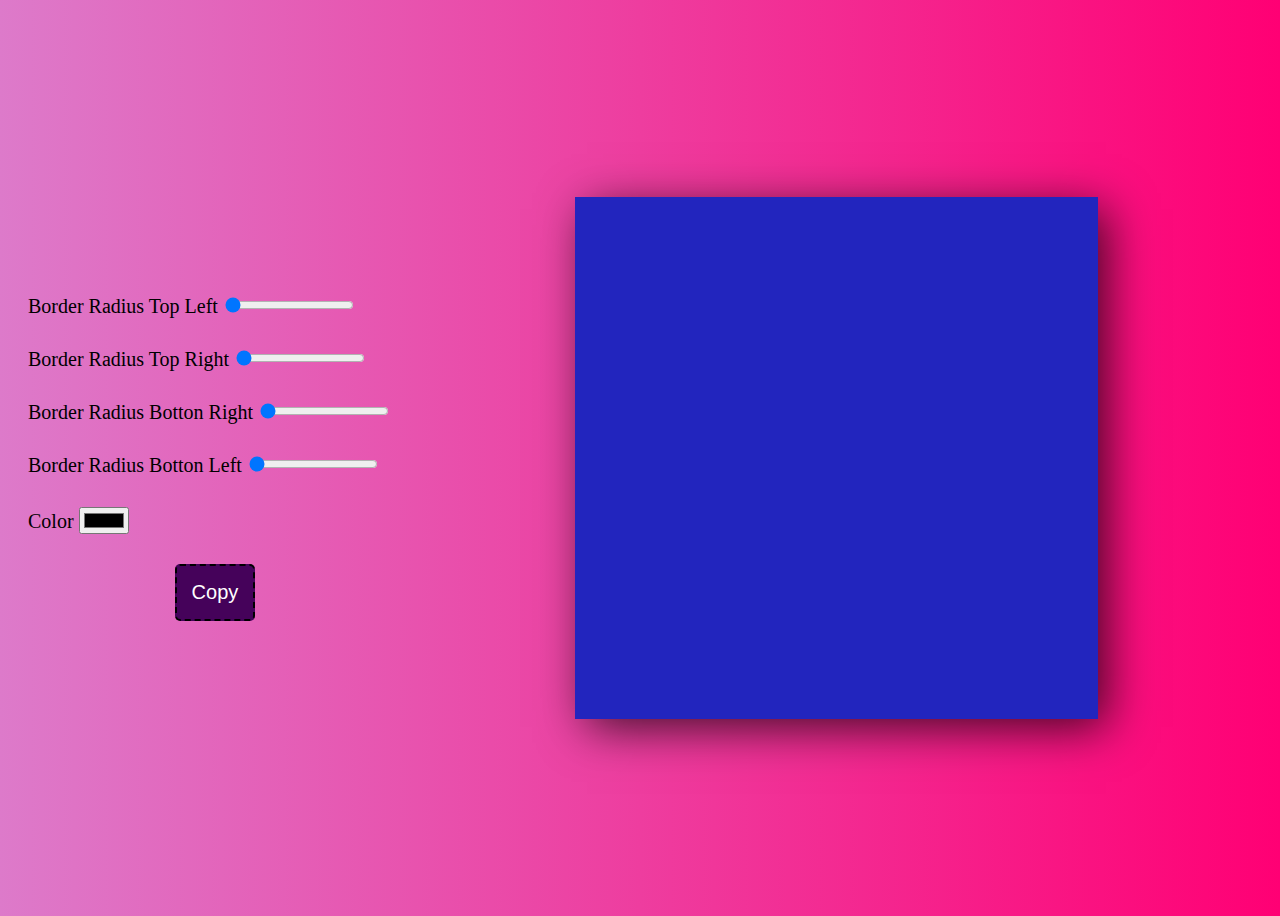
<file: BorderRadius/index.html>
<!DOCTYPE html>
<html lang="en">

<head>
    <meta charset="UTF-8">
    <meta http-equiv="X-UA-Compatible" content="IE=edge">
    <meta name="viewport" content="width=device-width, initial-scale=1.0">
    <title>Boder Radius</title>
    <link rel="stylesheet" href="style.css">
</head>

<body>
    <div class="body">
        <div class="form">
            <div class="sectionInput">
                <label for="border">Border Radius Top Left</label>
                <input type="range" min="0" max="50" value="0" name="" id="border"
                    oninput="changeValue('radiusA', this.value)">
            </div>
            <div class="sectionInput">
                <label for="border">Border Radius  Top Right</label>
                <input type="range" min="0" max="50" value="0" name="" id="border"
                    oninput="changeValue('radiusB', this.value)">
            </div>
            <div class="sectionInput">
                <label for="border">Border Radius Botton Right</label>
                <input type="range" min="0" max="50" value="0" name="" id="border"
                    oninput="changeValue('radiusC', this.value)">
            </div>
            <div class="sectionInput">
                <label for="border">Border Radius Botton Left</label>
                <input type="range" min="0" max="50" value="0" name="" id="border"
                    oninput="changeValue('radiusD', this.value)">
            </div>

            <div class="sectionInput">
                <label for="border">Color</label>
                <input type="color" min="0" max="50" value="0" name="" id="border"
                    oninput="changeValue('color', this.value)">
            </div>
            <button onclick="copy()" class="btnCopy">Copy</button>
        </div>

        <div class="pre">
            <div id="square" class="preview">

            </div>
        </div>

    </div>



    <script src="./js.js"></script>
</body>

</html>
</file>
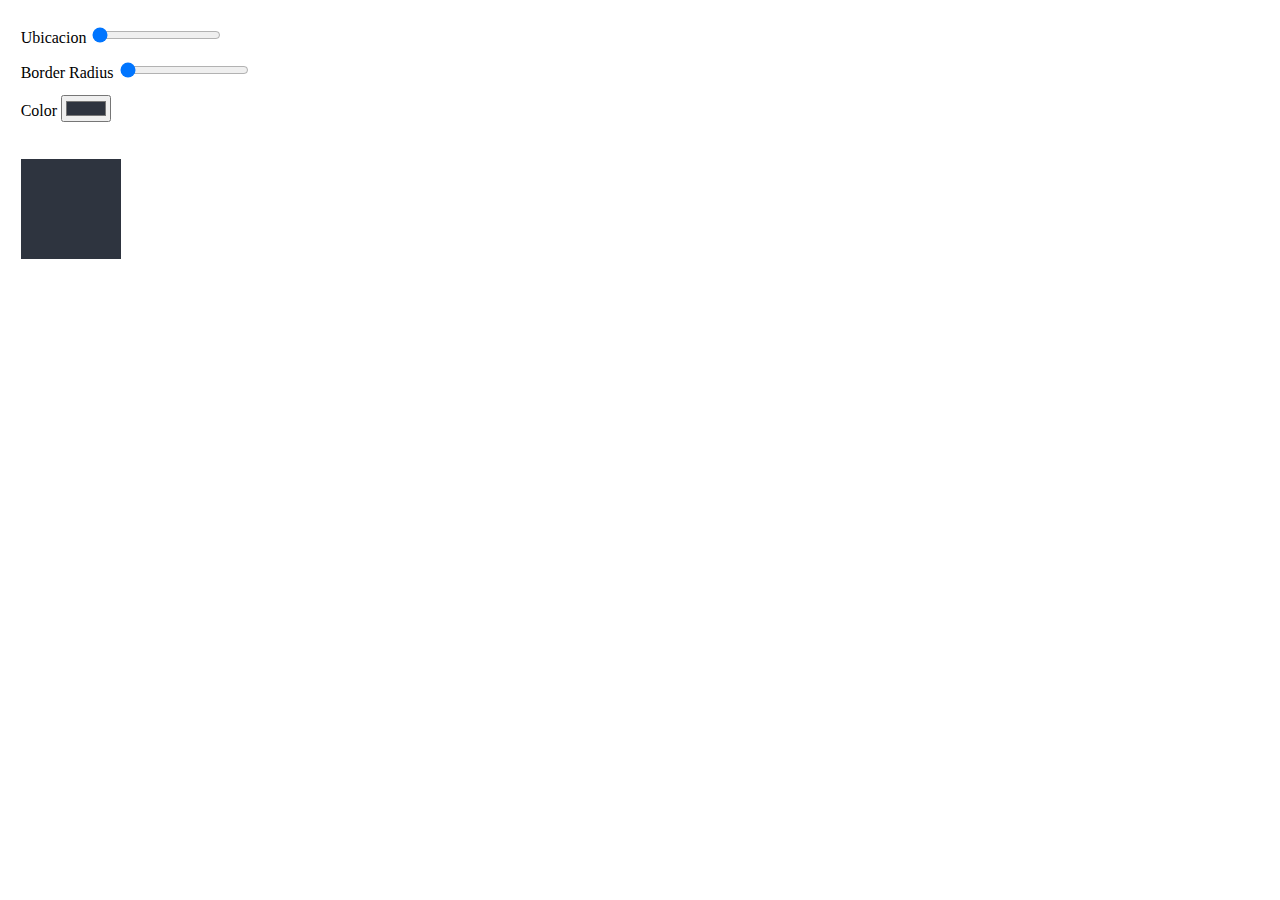
<file: Css Variable/index.html>
<!DOCTYPE html>
<html lang="en">

<head>
    <meta charset="UTF-8">
    <meta http-equiv="X-UA-Compatible" content="IE=edge">
    <meta name="viewport" content="width=device-width, initial-scale=1.0">
    <title>Document</title>
    <link rel="stylesheet" href="style.css">
</head>

<body>
    <div class="style">
        <div class="containerInput">
            <label for="location">Ubicacion</label>
            <input type="range" name="location" id="location" min="0" max="100" value="0"
                oninput="changeValue('position', this.value)">
        </div>
        <div class="containerInput">
            <label for="radius">Border Radius</label>
            <input type="range" name="radius" id="radius" min="0" max="50" value="0"
                oninput="changeValue('radius', this.value)">
        </div>
        <div class="containerInput">
            <label for="color">Color</label>
            <input type="color" name="color" id="color" value="#2E343F" oninput="changeValue('color', this.value)">
        </div>

    </div>

    <div class="object"></div>


    <script src="./js.js"></script>
</body>

</html>
</file>
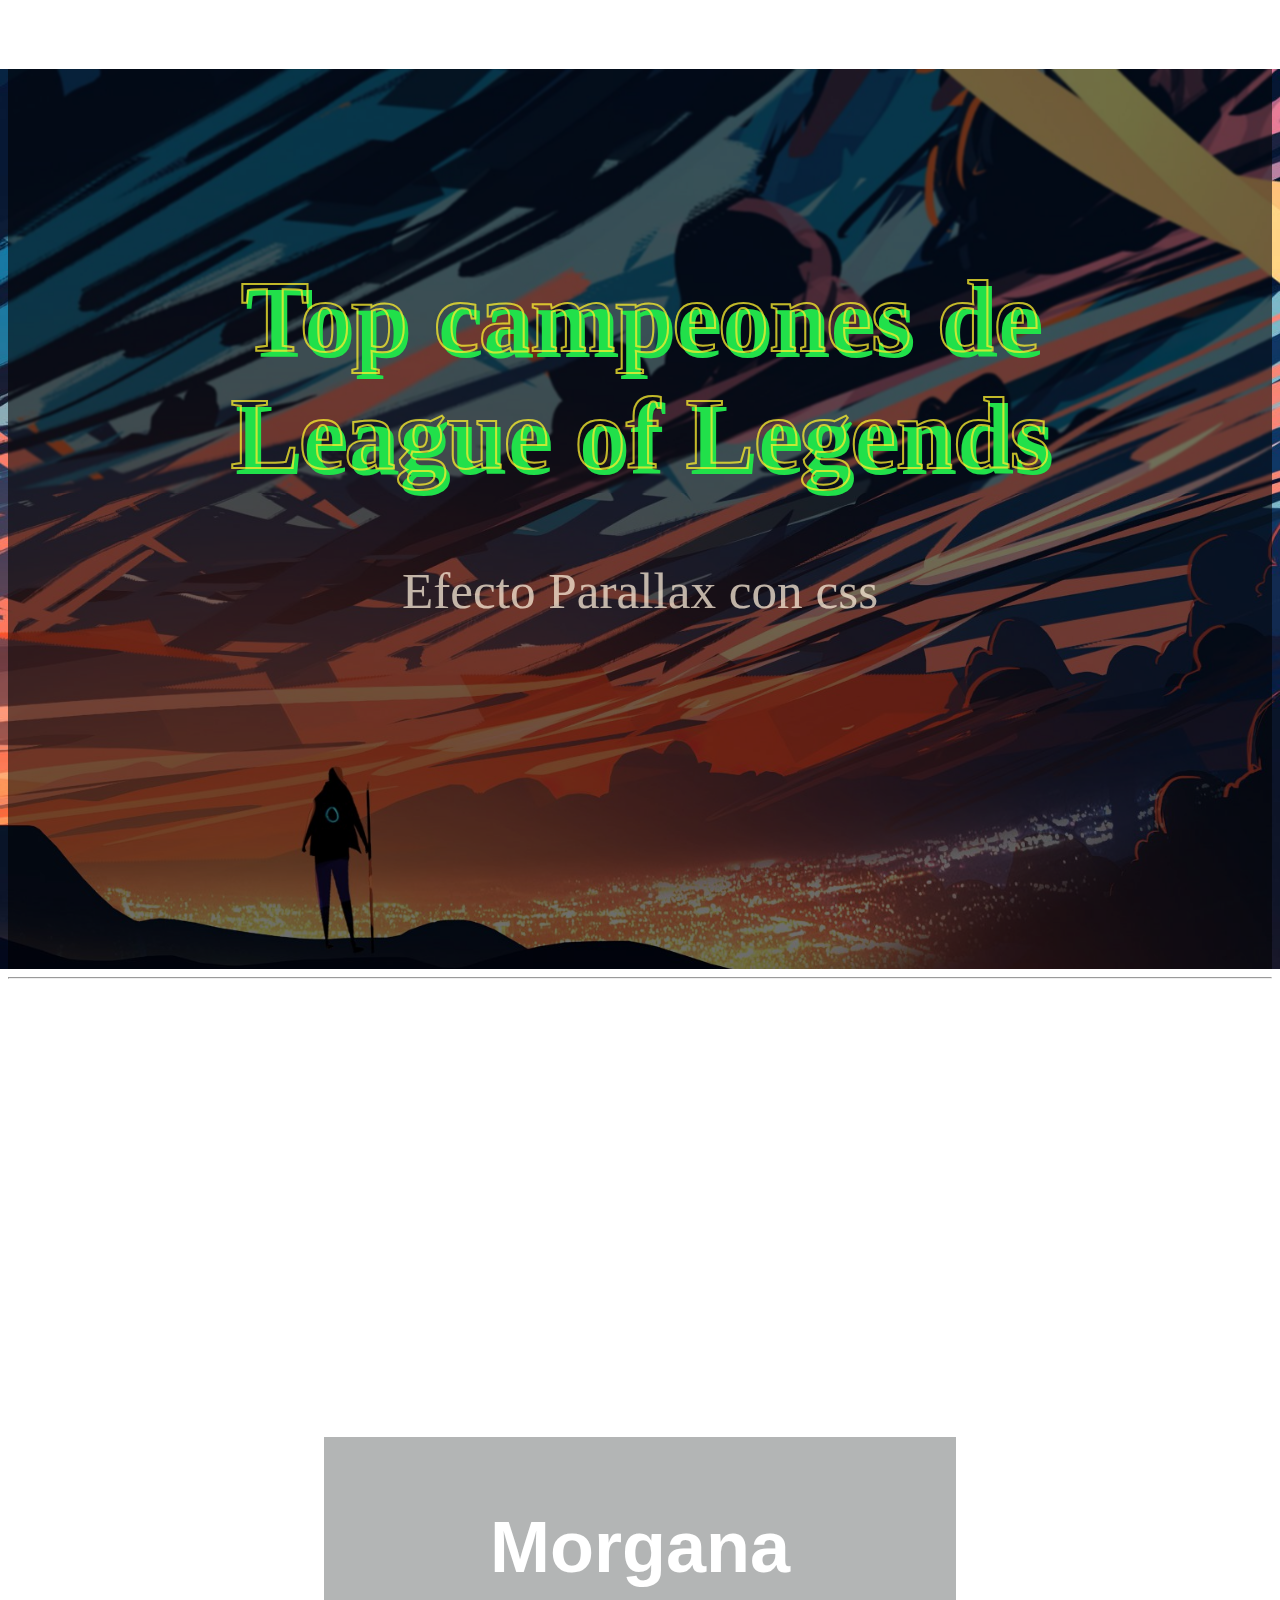
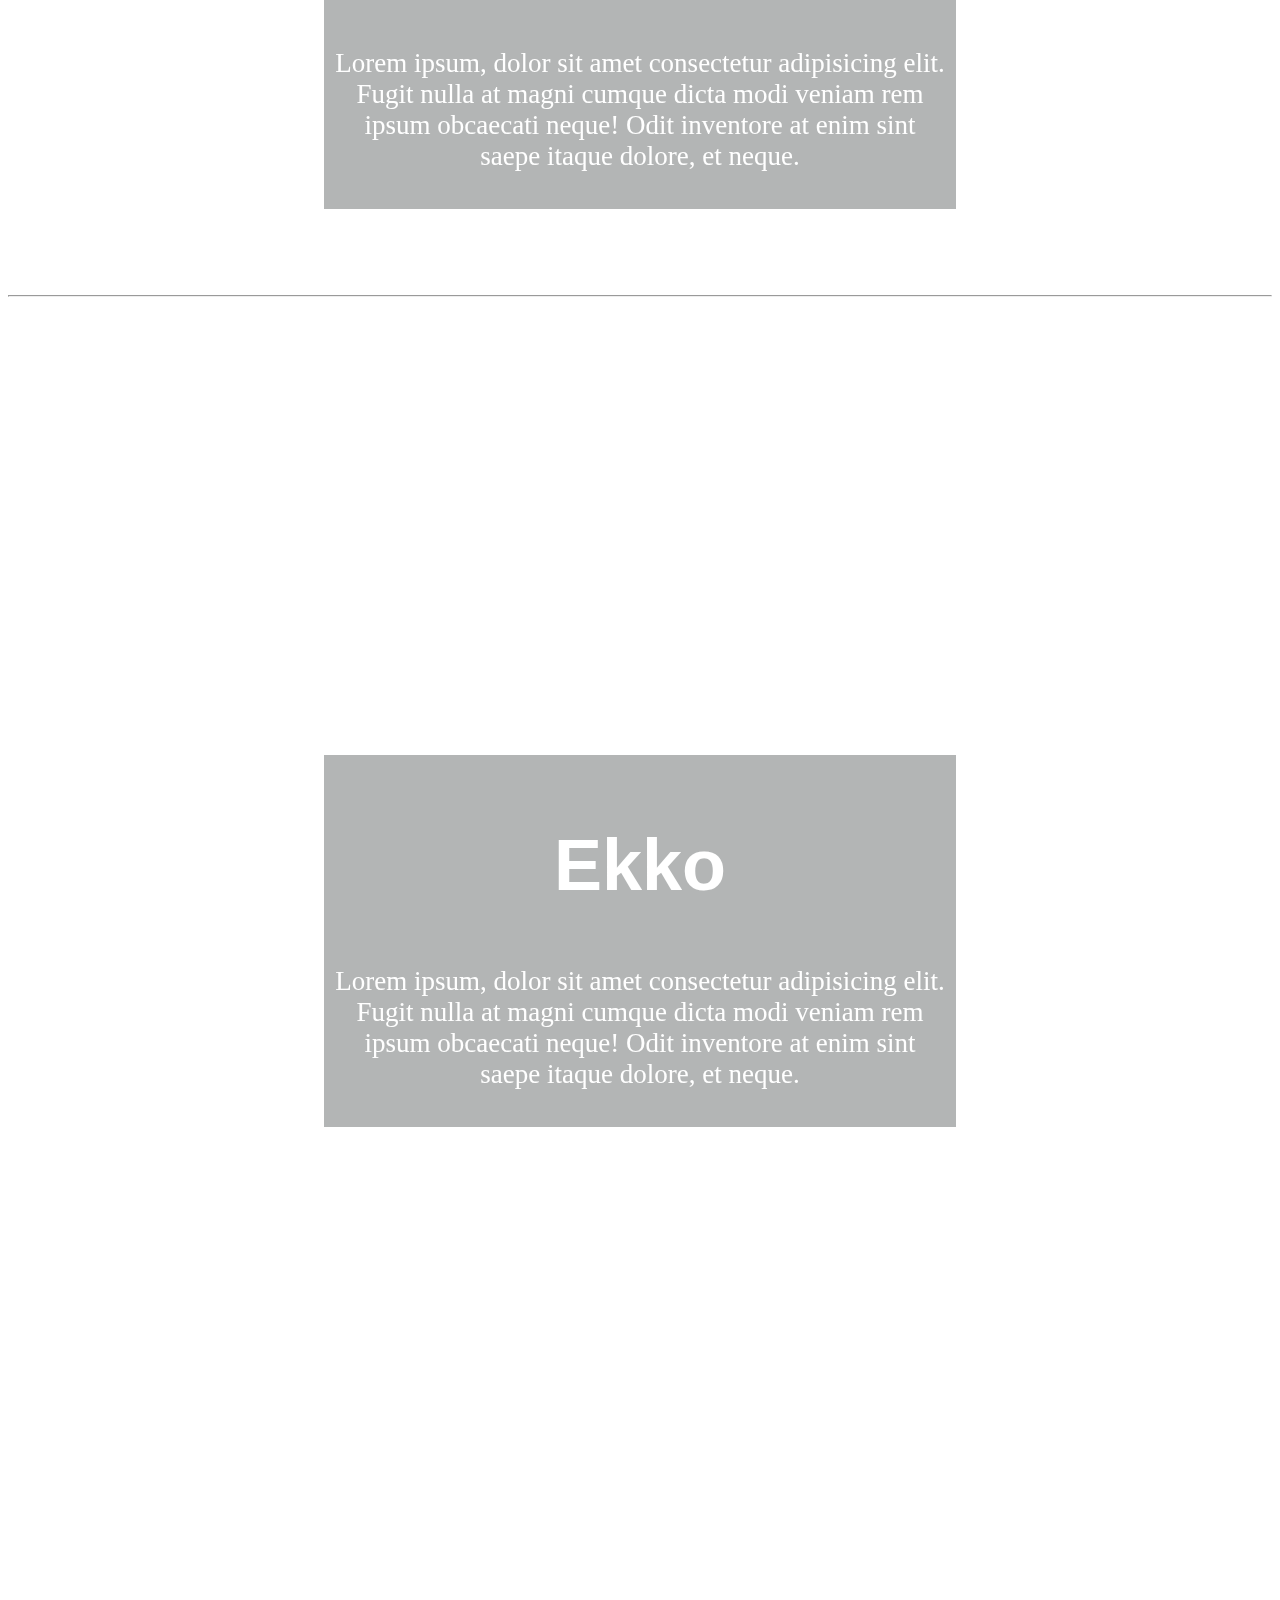
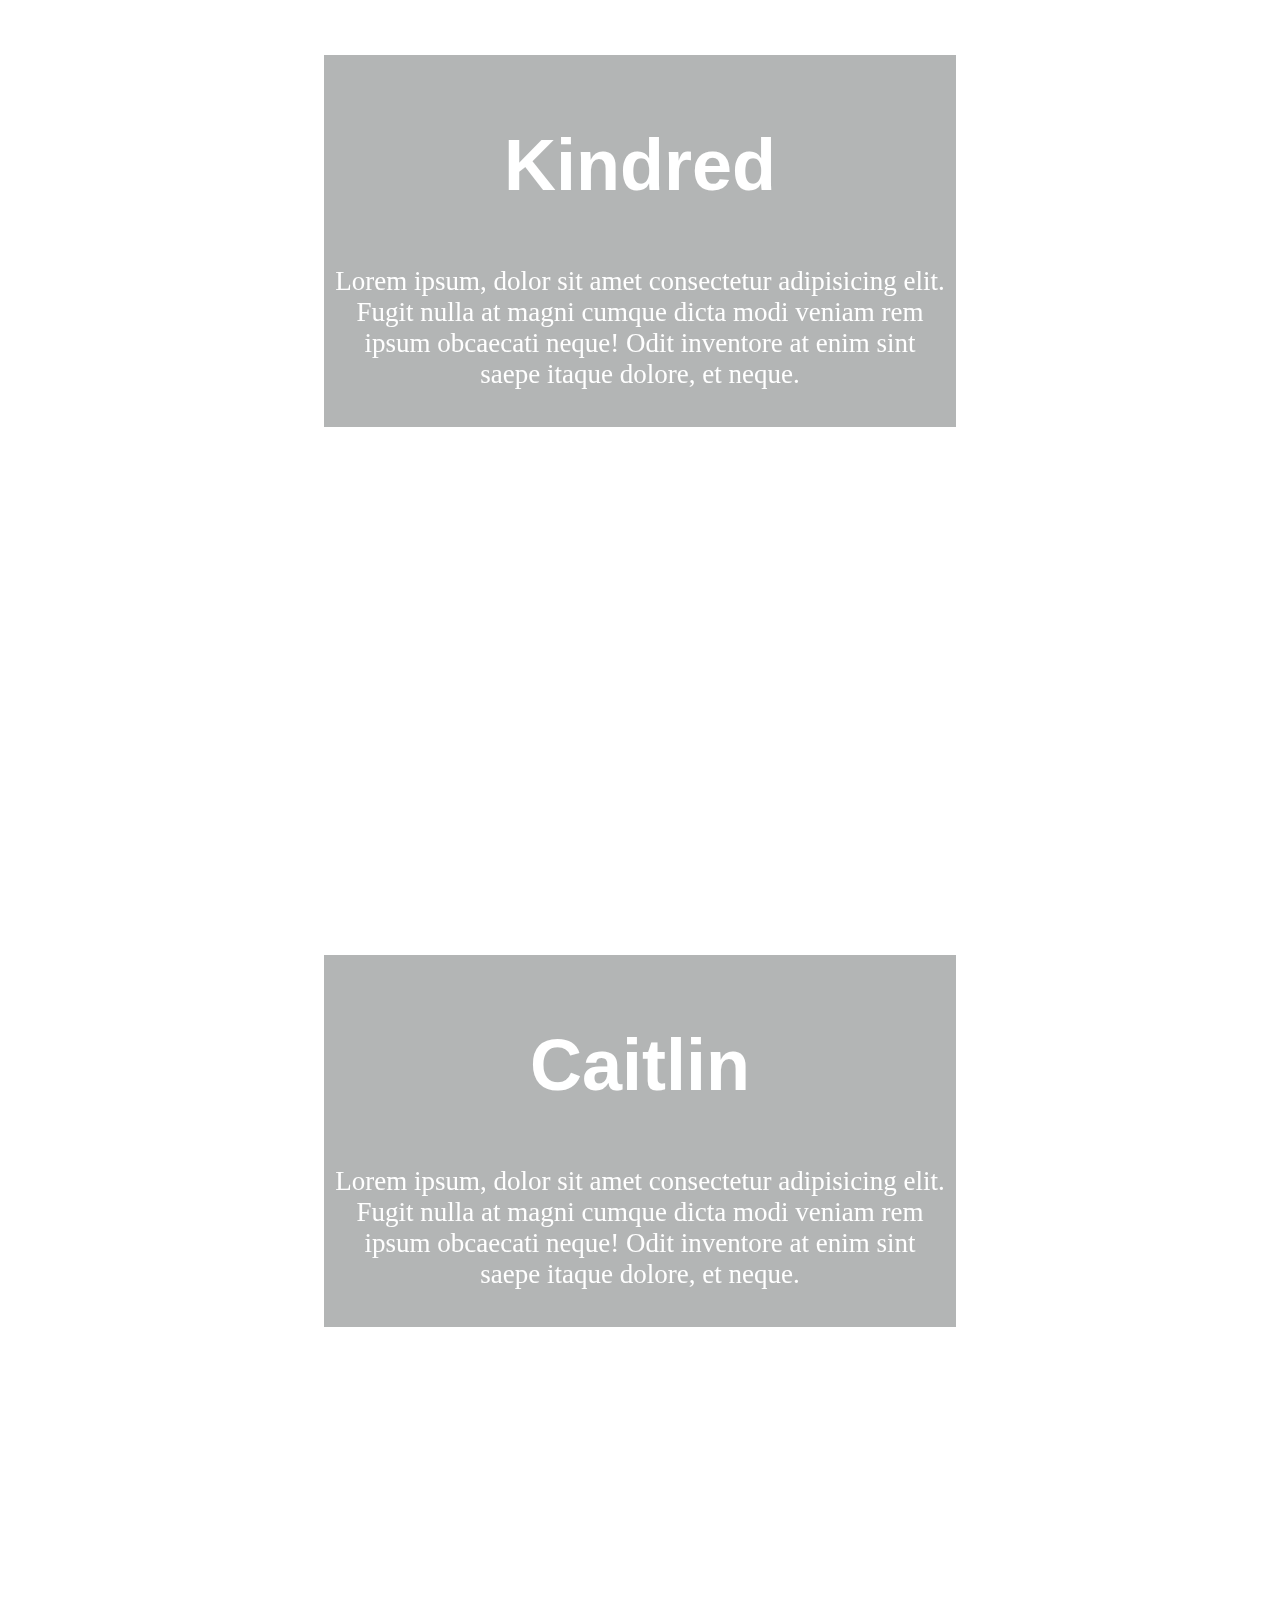
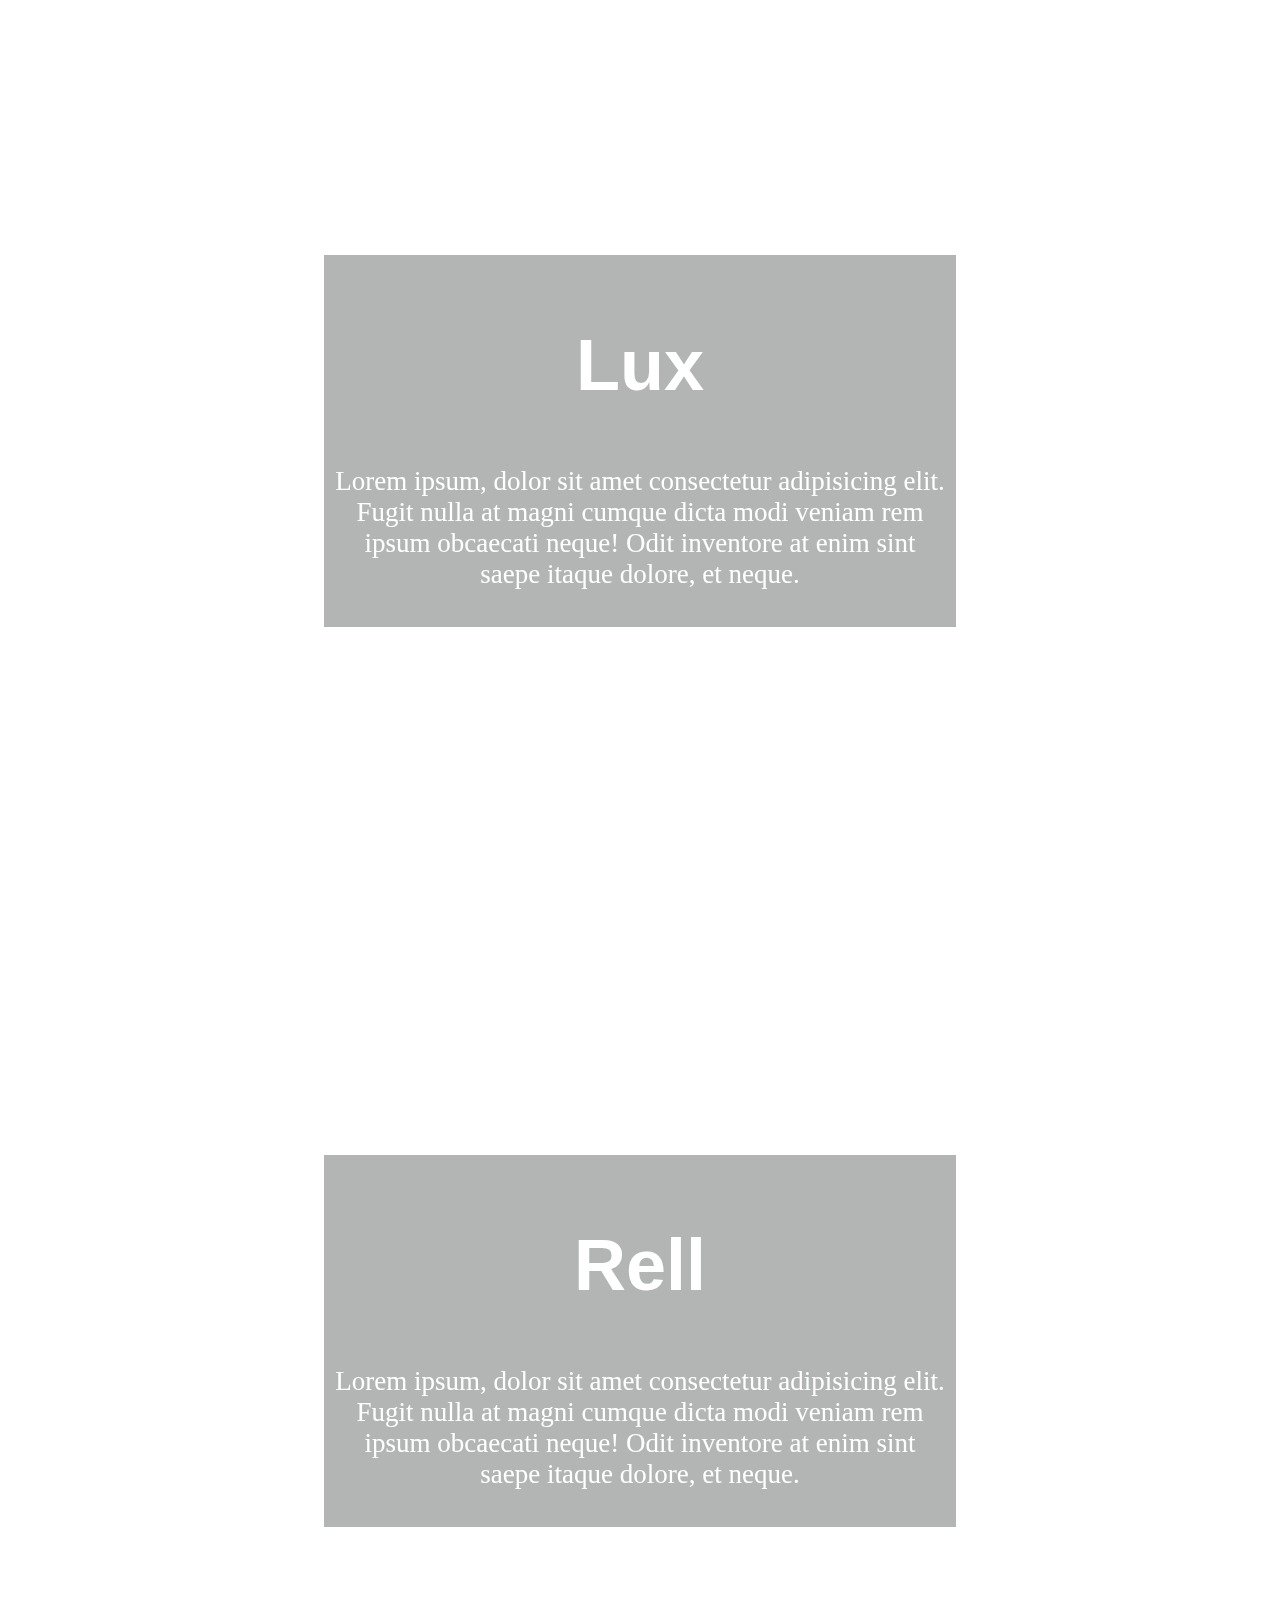
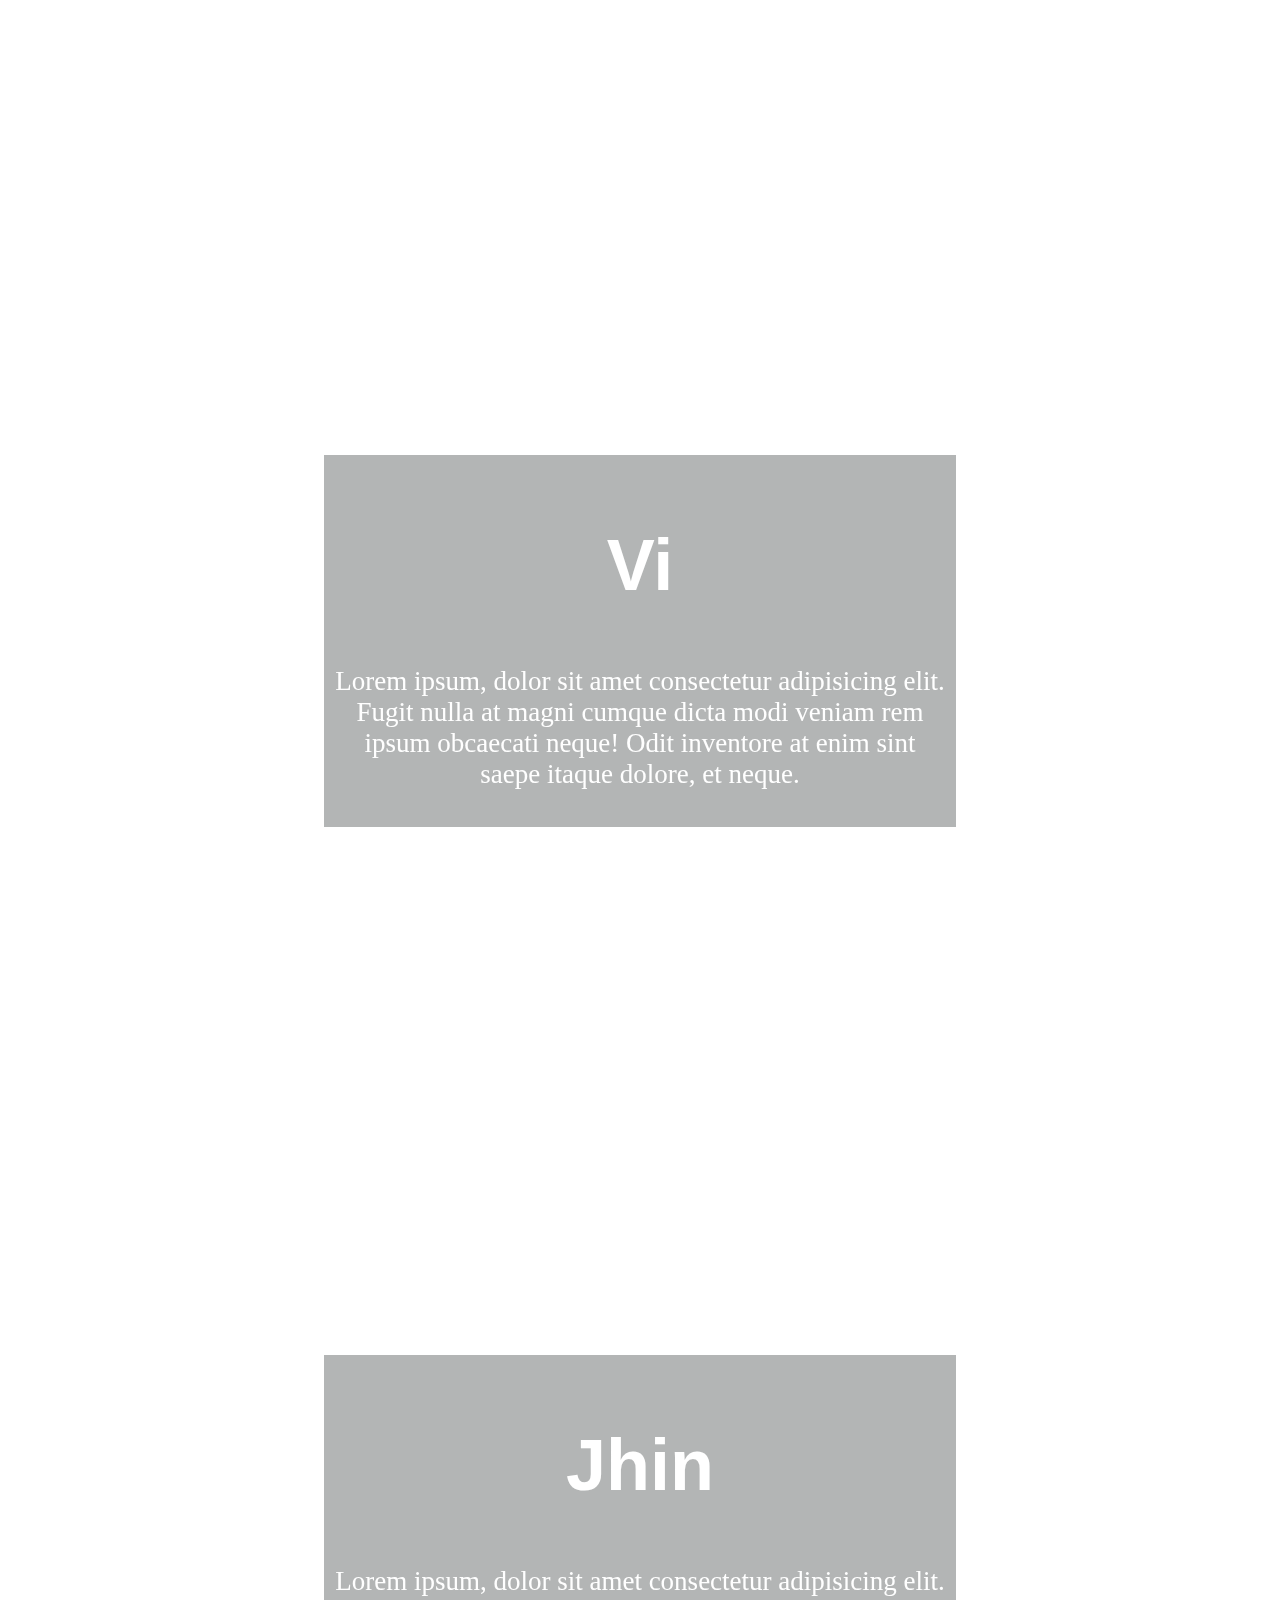
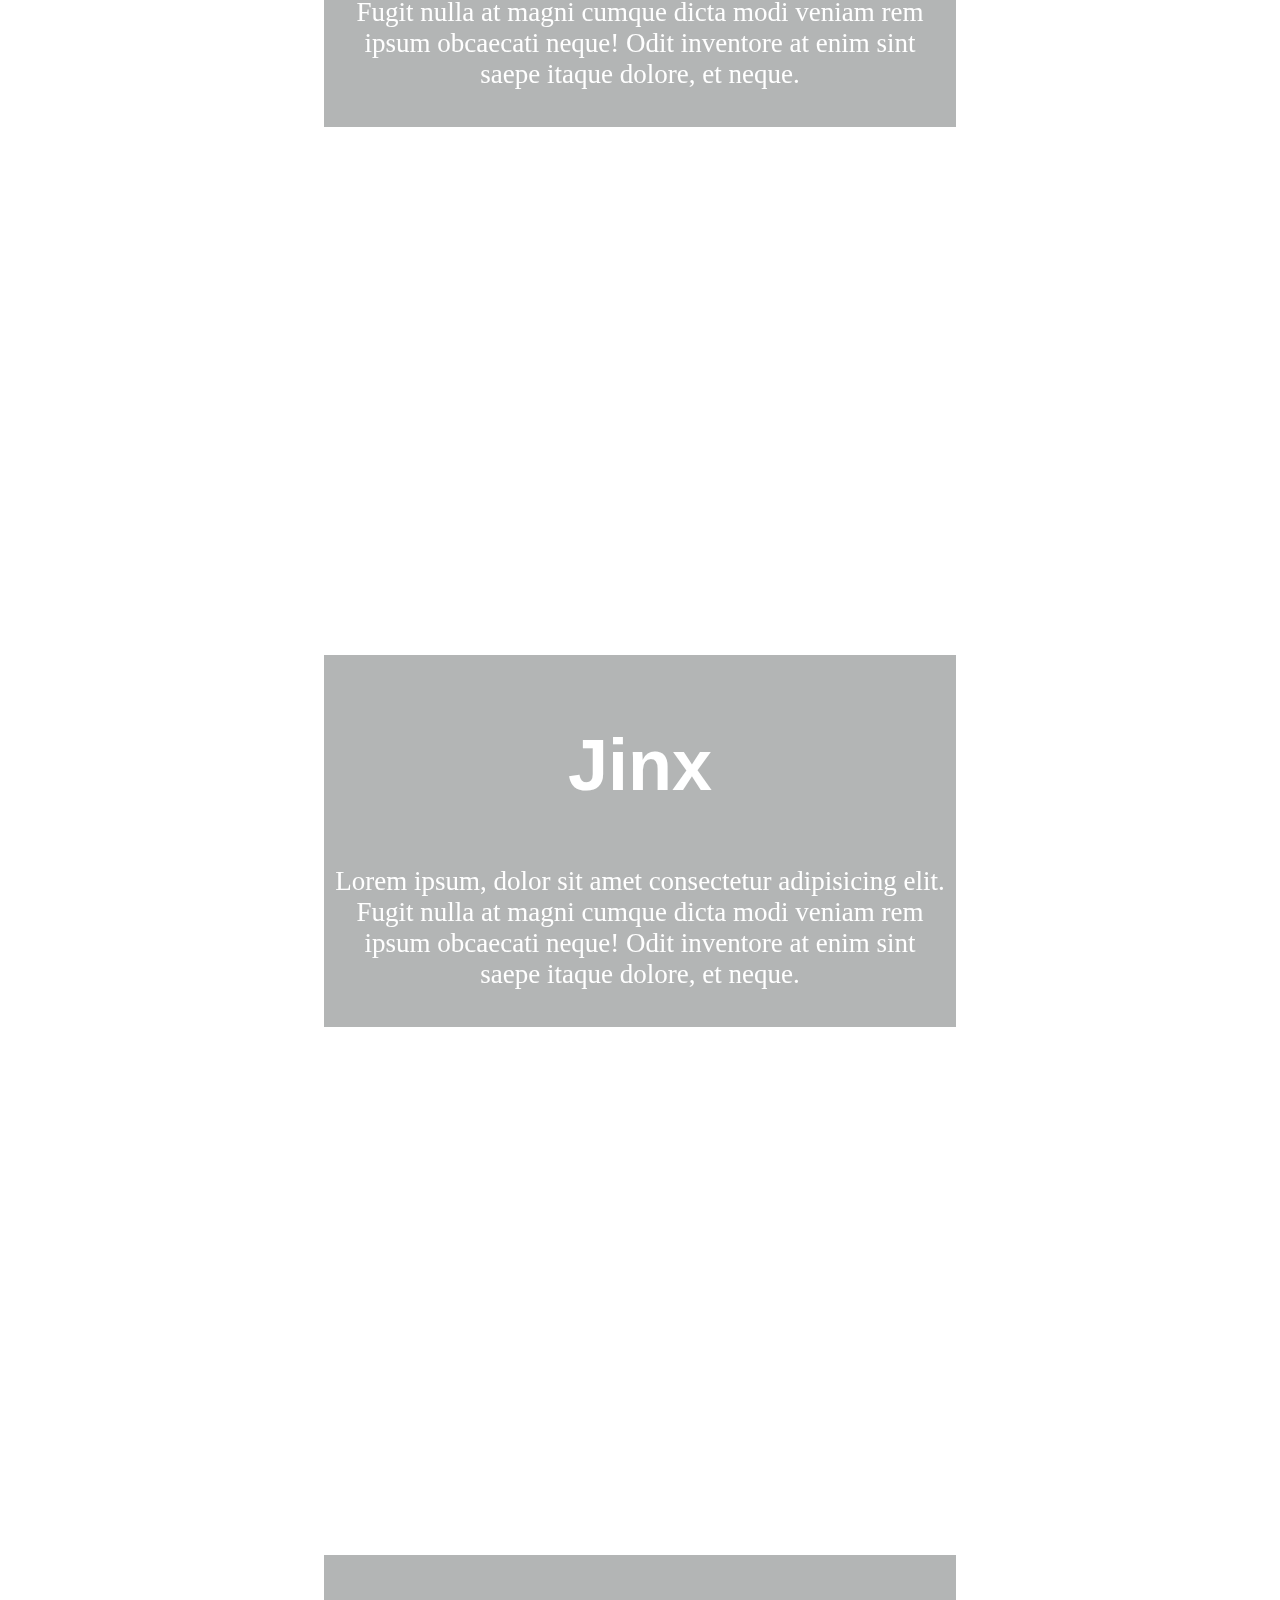
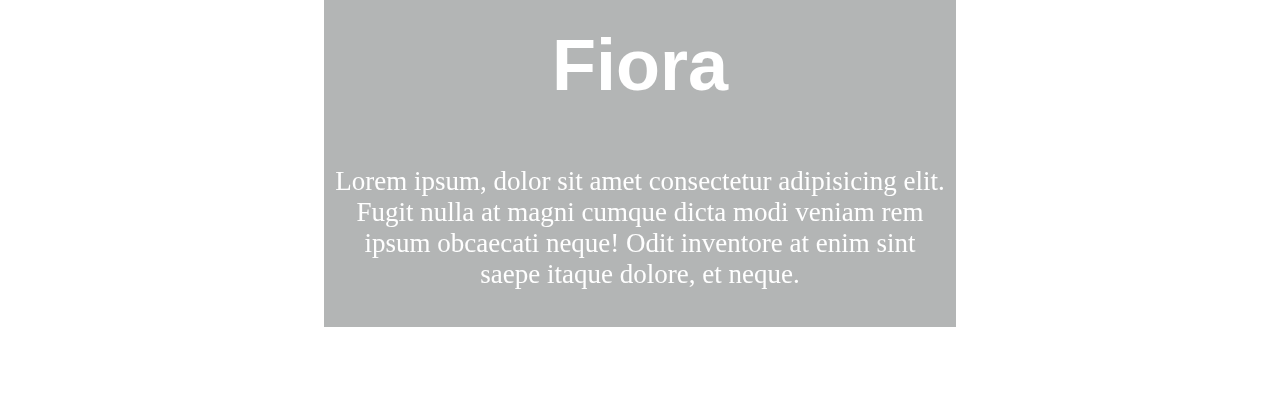
<file: Parallax/index.html>
<!DOCTYPE html>
<html lang="en">

<head>
    <meta charset="UTF-8">
    <meta http-equiv="X-UA-Compatible" content="IE=edge">
    <meta name="viewport" content="width=device-width, initial-scale=1.0">
    <title>Parallax</title>
    <link rel="stylesheet" href="./styles.css">
</head>

<body>

    <div class="ScrrolSnapStart parallax top">
        <h1 class="titulo">Top campeones de 
         League of Legends 
        </h1>
        <p>Efecto Parallax con css</p>
    </div>
    <hr>
    <div class="parallax ScrrolSnapStart" style="background-image: url(./src/Morgana.jpg)">
        <div class="info">
            <h2>Morgana</h2>
            <p>Lorem ipsum, dolor sit amet consectetur adipisicing elit. Fugit nulla at magni cumque dicta modi veniam
                rem ipsum obcaecati neque! Odit inventore at enim sint saepe itaque dolore, et neque.</p>
        </div>
    </div>
    <hr>
    <div class="parallax ScrrolSnapStart" style="background-image: url(./src/Ekko.jpg)">
        <div class="info">
            <h2>Ekko</h2>
            <p>Lorem ipsum, dolor sit amet consectetur adipisicing elit. Fugit nulla at magni cumque dicta modi veniam
                rem ipsum obcaecati neque! Odit inventore at enim sint saepe itaque dolore, et neque.</p>
        </div>
    </div>
    <div class="parallax ScrrolSnapStart" style="background-image: url(./src/Kindred.jpg)">
        <div class="info">
            <h2>Kindred</h2>
            <p>Lorem ipsum, dolor sit amet consectetur adipisicing elit. Fugit nulla at magni cumque dicta modi veniam
                rem ipsum obcaecati neque! Odit inventore at enim sint saepe itaque dolore, et neque.</p>
        </div>
    </div>

    <div class="parallax ScrrolSnapStart" style="background-image: url(./src/Caitlin.jpg)">
        <div class="info">
            <h2>Caitlin</h2>
            <p>Lorem ipsum, dolor sit amet consectetur adipisicing elit. Fugit nulla at magni cumque dicta modi veniam
                rem ipsum obcaecati neque! Odit inventore at enim sint saepe itaque dolore, et neque.</p>
        </div>
    </div>

    <div class="parallax ScrrolSnapStart" style="background-image: url(./src/Lux.jpg)">
        <div class="info">
            <h2>Lux</h2>
            <p>Lorem ipsum, dolor sit amet consectetur adipisicing elit. Fugit nulla at magni cumque dicta modi veniam
                rem ipsum obcaecati neque! Odit inventore at enim sint saepe itaque dolore, et neque.</p>
        </div>
    </div>

    <div class="parallax ScrrolSnapStart" style="background-image: url(./src/Rell.jpg)">
        <div class="info">
            <h2>Rell</h2>
            <p>Lorem ipsum, dolor sit amet consectetur adipisicing elit. Fugit nulla at magni cumque dicta modi veniam
                rem ipsum obcaecati neque! Odit inventore at enim sint saepe itaque dolore, et neque.</p>
        </div>
    </div>

    <div class="parallax ScrrolSnapStart" style="background-image: url(./src/Vi.jpg)">
        <div class="info">
            <h2>Vi</h2>
            <p>Lorem ipsum, dolor sit amet consectetur adipisicing elit. Fugit nulla at magni cumque dicta modi veniam
                rem ipsum obcaecati neque! Odit inventore at enim sint saepe itaque dolore, et neque.</p>
        </div>
    </div>

    <div class="parallax ScrrolSnapStart" style="background-image: url(./src/Jhin.jpg)">
        <div class="info">
            <h2>Jhin</h2>
            <p>Lorem ipsum, dolor sit amet consectetur adipisicing elit. Fugit nulla at magni cumque dicta modi veniam
                rem ipsum obcaecati neque! Odit inventore at enim sint saepe itaque dolore, et neque.</p>
        </div>
    </div>

    <div class="parallax ScrrolSnapStart" style="background-image: url(./src/jinx.jpg)">
        <div class="info">
            <h2>Jinx</h2>
            <p>Lorem ipsum, dolor sit amet consectetur adipisicing elit. Fugit nulla at magni cumque dicta modi veniam
                rem ipsum obcaecati neque! Odit inventore at enim sint saepe itaque dolore, et neque.</p>
        </div>
    </div>

    <div class="parallax ScrrolSnapStart" style="background-image: url(./src/Fiora.jpg)">
        <div class="info">
            <h2>Fiora</h2>
            <p>Lorem ipsum, dolor sit amet consectetur adipisicing elit. Fugit nulla at magni cumque dicta modi veniam
                rem ipsum obcaecati neque! Odit inventore at enim sint saepe itaque dolore, et neque.</p>
        </div>
    </div>

</body>

</html>
</file>
<file: BorderRadius/style.css>
:root{
    --radiusA: 0;
    --radiusB: 0;
    --radiusC: 0;
    --radiusD: 0;
    --color:rgb(34, 37, 190);
}
body{
    background: rgb(221,122,202);
    background: linear-gradient(90deg, rgba(221,122,202,1) 0%, rgba(255,0,116,1) 100%);
    
}
.body{
    display: flex;
    width: 100%;
    height: 100vh;

}
.form{
    width: 30%;
    height: 100vh;
    display: flex;
    flex-direction: column;
    justify-content: center;
    margin-left: 20px;
}
.sectionInput{
    margin-bottom: 30px;
    font-size: 20px;
}
.btnCopy{
    width: 80px;
    padding: 15px;
    justify-content: center;
    color: rgb(255, 255, 255);
    border-radius: 5px;
    border-style:dashed;
    font-size: 20px;
    background-color: rgb(69, 2, 90);
    margin: 0 auto;

}
.pre{
    width: 70%;
    height: 100vh;
    display: flex;
    flex-direction: column;
    justify-content: center;
}
.preview{
    width: 60%;
    aspect-ratio: 1/1;  
    margin: 0 auto; 
    
    border-top-left-radius: var(--radiusA);
    border-top-right-radius: var(--radiusB);
    border-bottom-left-radius: var(--radiusC);
    border-bottom-right-radius: var(--radiusD);

    background-color: var(--color);
    box-shadow: 10px 10px 45px -2px rgba(0,0,0,0.75);
}
</file>
<file: Css Variable/style.css>
:root {
  --color: #2e343f;
  --position: 0;
  --radius: 0;
}
.style {
  margin-top: 2%;
  margin-bottom: 3%;
}
.containerInput {
  margin: 1%;
}

.object {
  border-radius: var(--radius);
  transform: translateX(var(--position));
  margin-left: 1%;
  width: 100px;
  height: 100px;
  background-color: var(--color);
}
</file>
<file: Parallax/styles.css>
body,
html {
  height: 100%;
  background-image: url("./src/la-luz-del-atardecer-arte-digital_1920x1080_xtrafondos.com.jpg");
  background-attachment: fixed;
  background-position: center;
  background-repeat: no-repeat;
  background-size: cover;
  scroll-snap-type: y mandatory;
}
.top{
  background-color: #0000008f;
  text-align: center;
}
.top p {
  font-size: 4vw;
  color:rgba(250, 235, 215, 0.747);
}
.titulo {
  font-size: 8vw;
  text-align: center;
  padding-top: 15%;
  padding-inline: 15vw;
  justify-content: center;
  color: transparent;
  text-shadow: 0.5vh 0.5vw #21e04a;

  backdrop-filter: blur(1px);
  -moz-text-stroke-width: 2px;

  -webkit-text-stroke-width: 2px;
  -webkit-text-stroke-color: #f8eb2fc5;
}

.info {
  transition: all 0.7s ease-in-out;
  backdrop-filter: blur(3px);
  background-color: rgba(29, 36, 36, 0.336);
  position: relative;
  top: 50%;
  text-align: center;
  margin-inline: 25%;
  padding: 10px;
  color: white;
}
.info h2 {
  font-size: 8vh;
  font-family:'Gill Sans', 'Gill Sans MT', Calibri, 'Trebuchet MS', sans-serif;
}
.info p {
  font-size: 3vh;
}

.info:hover {
  transition: all 0.7s ease-in-out;
  backdrop-filter: blur(0);
  background-color: rgba(45, 46, 46, 0);
  -webkit-transform: scale(1.3);
  transform: scale(1.3);
  color: rgba(255, 255, 255, 0);
}
.section {
  height: 100%;
}
.parallax {
  /* Full height */
  height: 100%;

  /* Create the parallax scrolling effect */
  background-attachment: fixed;
  background-position: center;
  background-repeat: no-repeat;
  background-size: cover;
}
.ScrrolSnapStart {
  scroll-snap-align: start;
}
</file>
